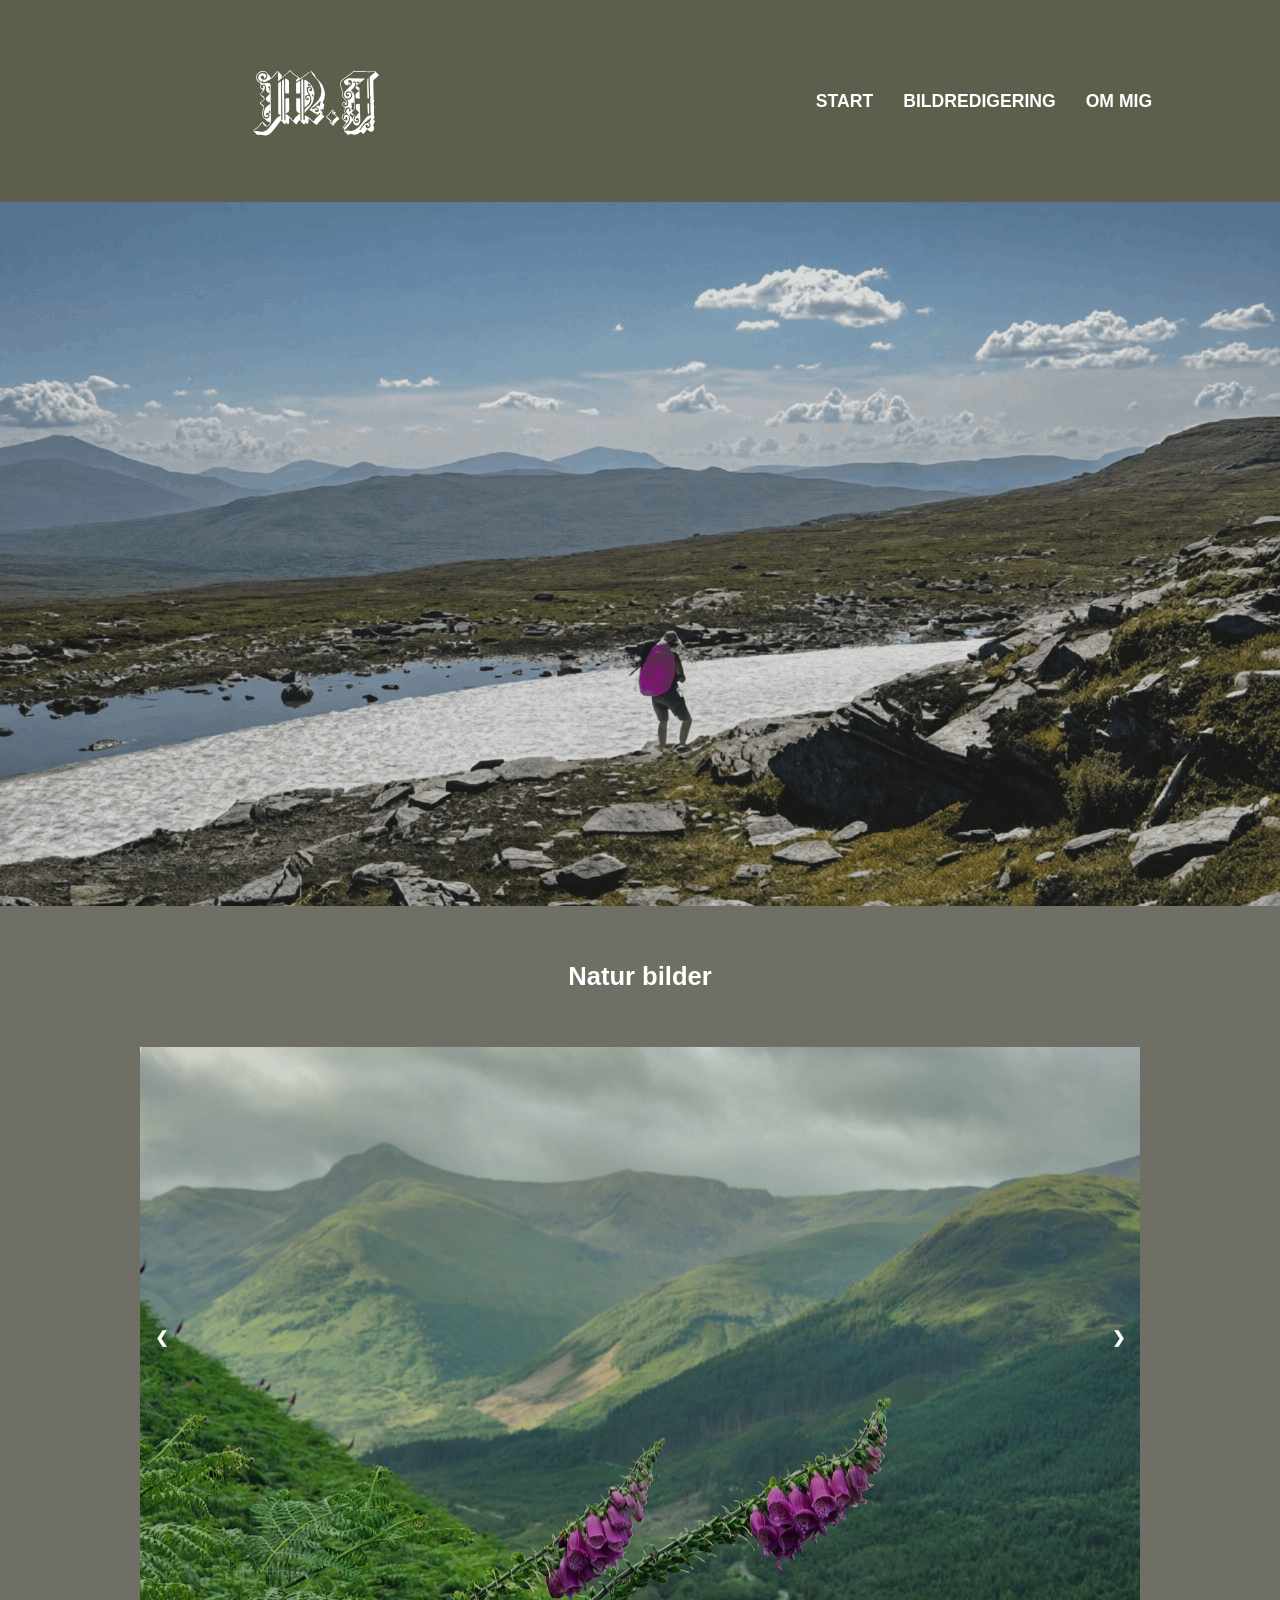
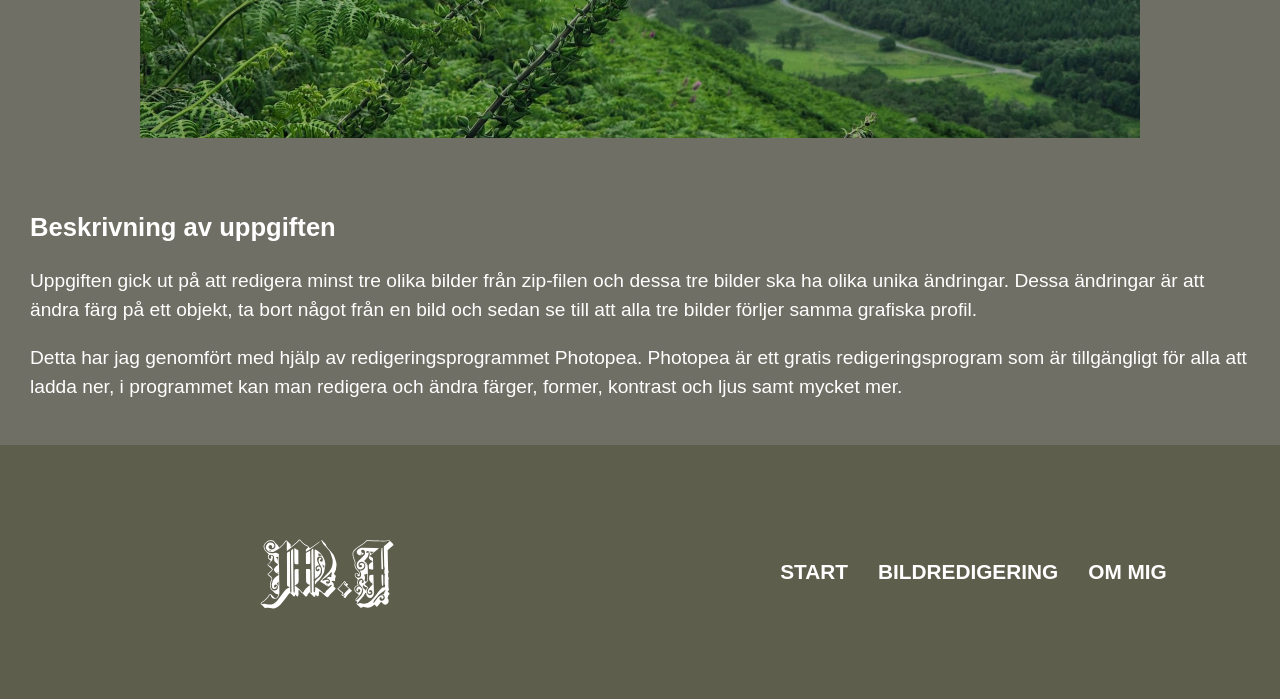
<file: index.html>
<!DOCTYPE html>
<html lang="sv">
    <head>
        <meta charset="UTF-8">
        <meta name="viewport" content="width=device-width initial-scale=1.0">
        <title>Bild redigering</title>
        <link rel="stylesheet" href="css/style.css">
        <script src="js/main.js" defer></script>
        <link rel="icon" type="images/png" sizes="32x32" href="images/favicon.png">
        <link rel="icon" type="images/x-icon" href="images/favicon.ico">
    </head>
    <body>
        <!--HEADERT-->
        <header>
            <div class="header-wrapper">
                <div class="logo-header">
                    <a href="index.html">
                        <img src="images/logo-vit.svg" alt="logotyp för MJ">
                    </a>
                </div>
                <div class="nav-header">
                    <nav>
                        <ul>
                            <li><a href="index.html">START</a></li>
                            <li><a href="bildredigering.html">BILDREDIGERING</a></li>
                            <li><a href="ommig.html">OM MIG</a></li>
                        </ul>
                    </nav>
                </div>
            </div>
        </header>
        <!--MAIN-->
        <main>
            <div class="container">
                <picture>
                    <source srcset="header.webp" type="images/webp">
                    <img src="images/header.png" alt="en människa som står framför snö mitt uppe på ett fjäll med utsikt av andra fjäll" loading="lazy">
                </picture>            </div>
            <section class="slideshow-container">
                <h1>Natur bilder</h1>
                <div class="mySlides fade">
                    <picture>
                        <source srcset="bildserie001.webp" type="images/webp">
                        <img src="images/bilserie001.jpg" alt="två rosa blommor som växer på ett berg fullt av grönska med andra gröna berg i bakgrunden" style="width:100%" loading="lazy">
                    </picture>
                </div>
                <div class="mySlides fade">
                    <picture>
                        <source srcset="bildserie002.webp" type="images/webp">
                        <img src="images/bilserie002.jpg" alt="en ko som ligger på gräs med ett berg och havet i bakgrunden" style="width:100%" loading="lazy">
                    </picture>
                </div>
                <div class="mySlides fade">
                    <picture>
                        <source srcset="bildserie003.webp" type="images/webp">
                        <img src="images/bilserie003.jpg" alt="en dykare under vatten med bubblor runt åvanför sig och dykaren håller i ett rep" style="width:100%" loading="lazy">
                    </picture>
                </div>
                <a class="prev" onclick="plusSlides(-1)">&#10094;</a>
                <a class="next" onclick="plusSlides(1)">&#10095;</a>
            </section>
            <br>
            <br>
            <section class="main-wrapper">
                <h2>Beskrivning av uppgiften</h2>
                <p>
                    Uppgiften gick ut på att redigera minst tre olika bilder från zip-filen och dessa tre bilder ska ha olika unika ändringar.
                    Dessa ändringar är att ändra färg på ett objekt, ta bort något från en bild och sedan se till att alla tre bilder förljer 
                    samma grafiska profil. 
                </p>
                <p>
                    Detta har jag genomfört med hjälp av redigeringsprogrammet Photopea. Photopea är ett gratis 
                    redigeringsprogram som är tillgängligt för alla att ladda ner, i programmet kan man redigera och ändra färger, former, 
                    kontrast och ljus samt mycket mer.
                </p>
            </section>
            <br>
        </main>
        <!--FOOTER-->
        <footer>
            <div class="footer-wrapper">
                <div class="logo-footer">
                    <a href="index.html">
                        <img src="images/logo-vit.svg" alt="logotyp för MJ">
                    </a>      
                </div>
                <!--FOOTER NAV-->
                <div class="nav-footer">
                    <nav>
                        <ul>
                            <li><a href="index.html">START</a></li>
                            <li><a href="bildredigering.html">BILDREDIGERING</a></li>
                            <li><a href="ommig.html">OM MIG</a></li>
                        </ul>
                    </nav>
                </div>
            </div>
        </footer>
    </body>
</html>
</file>
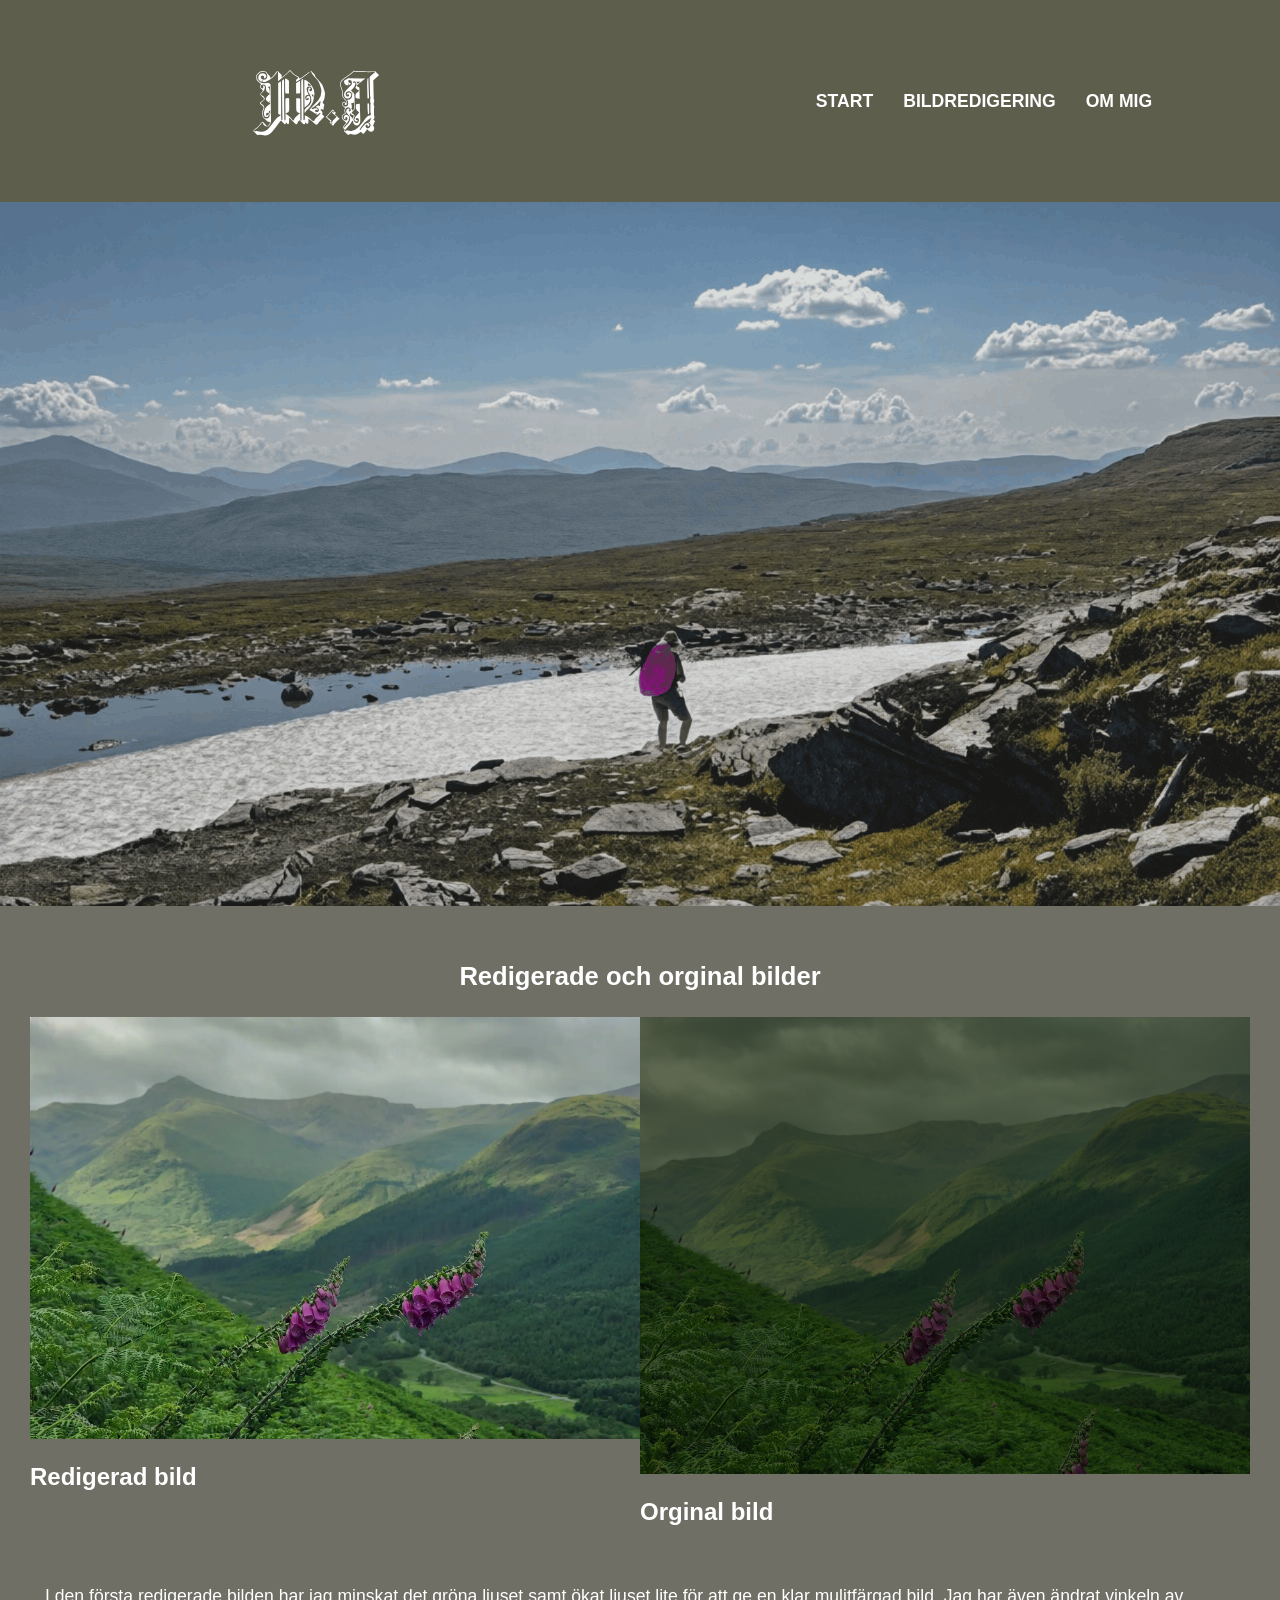
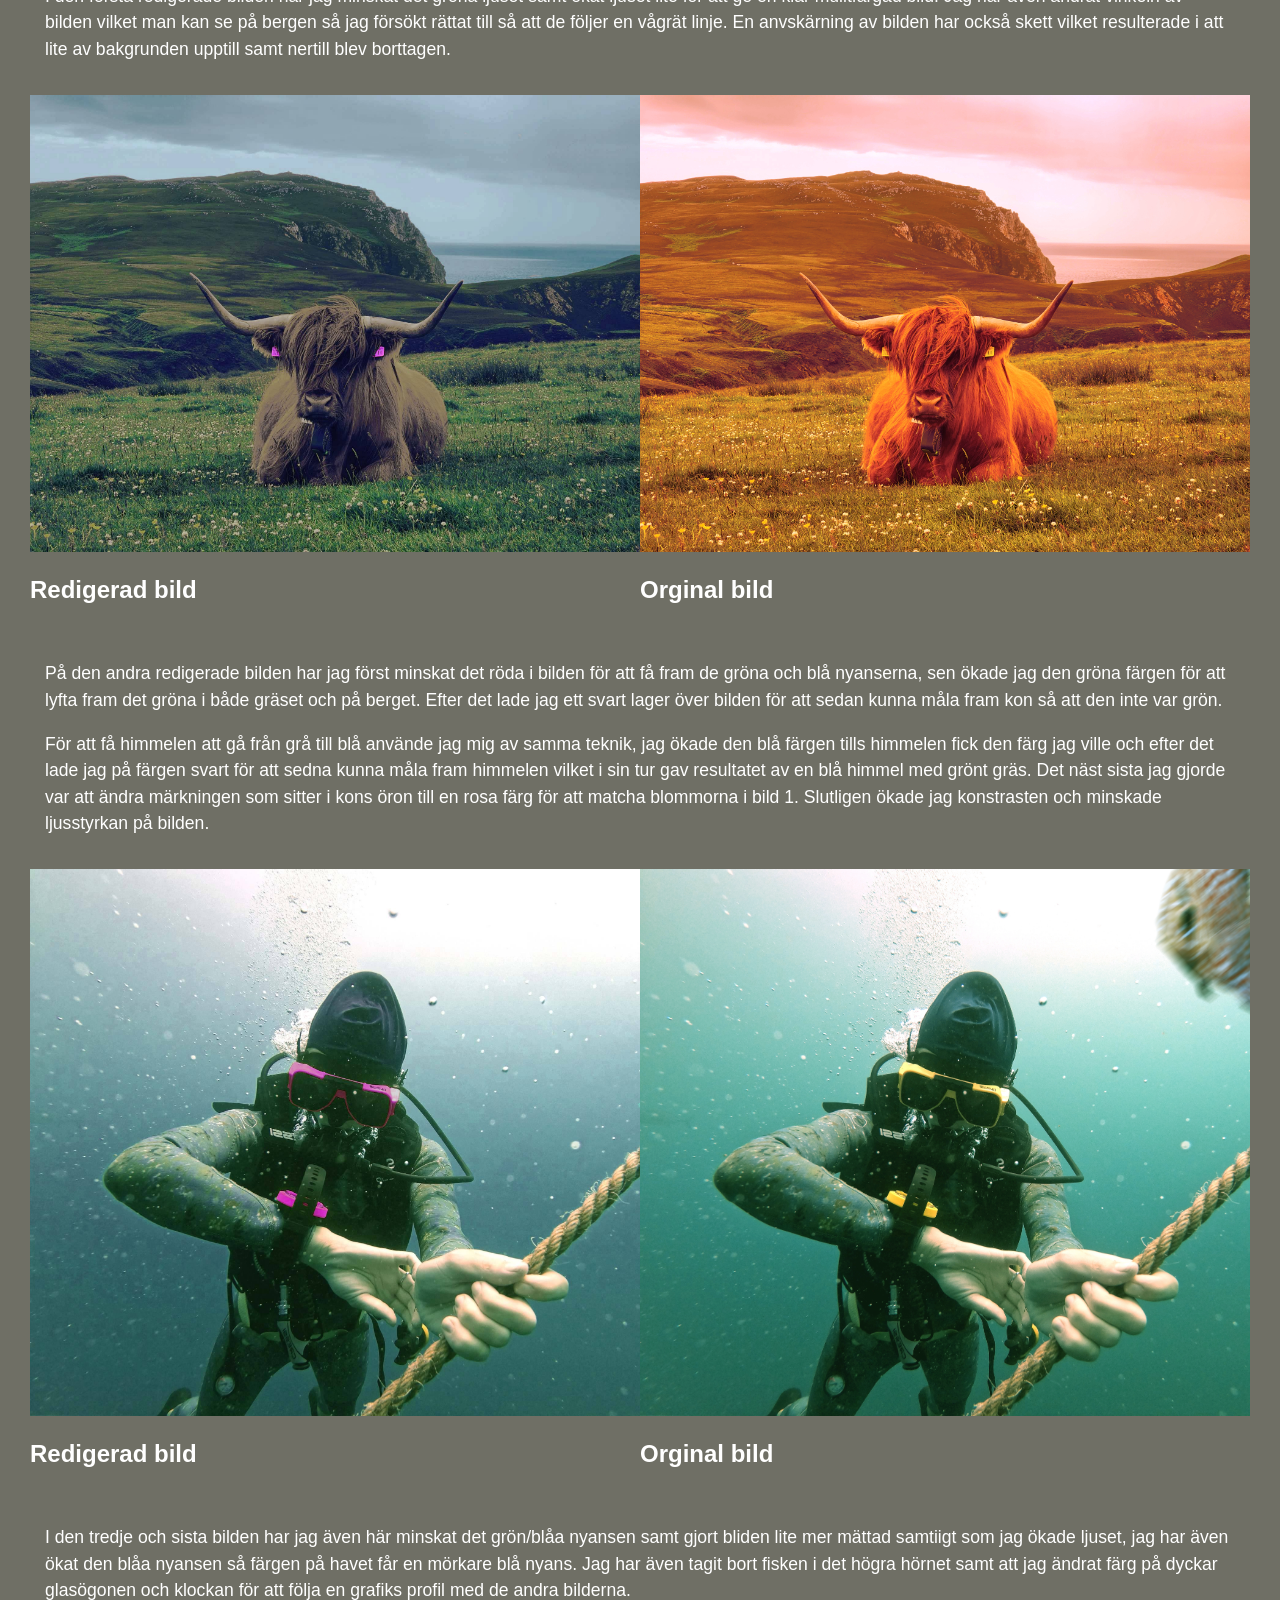
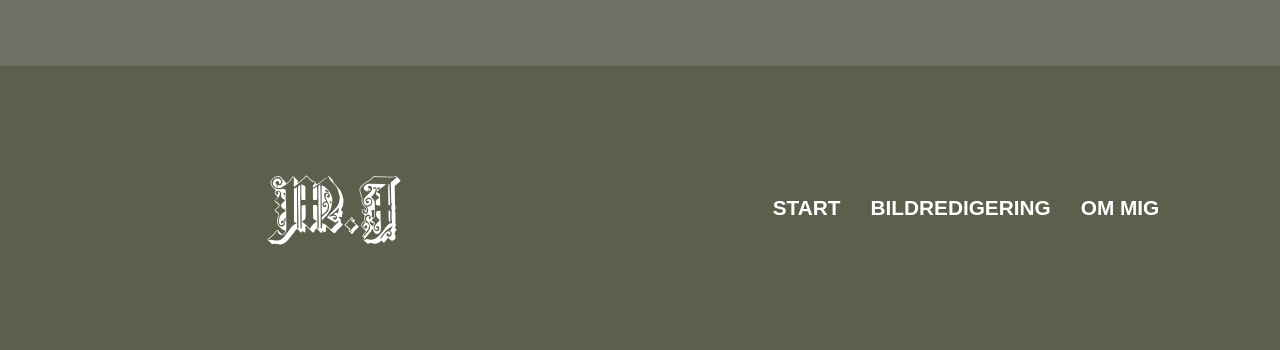
<file: bildredigering.html>
<!DOCTYPE html>
<html lang="sv">
    <head>
        <meta charset="UTF-8">
        <meta name="viewport" content="width=device-width initial-scake=1.0">
        <title>Bild redigering</title>
        <link rel="stylesheet" href="css/bild.css">
        <link rel="icon" type="images/png" sizes="32x32" href="images/favicon.png">
        <link rel="icon" type="images/x-icon" href="images/favicon.ico">
    </head>
    <body>
        <!--HEADER-->
        <header>
            <div class="header-wrapper">
                <div class="logo-header">
                    <a href="index.html">
                        <img src="images/logo-vit.svg" alt="logotyp för MJ">
                    </a>
                </div>
                <div class="nav-header">
                    <nav>
                        <ul>
                            <li><a href="index.html">START</a></li>
                            <li><a href="bildredigering.html">BILDREDIGERING</a></li>
                            <li><a href="ommig.html">OM MIG</a></li>
                        </ul>
                    </nav>
                </div>
            </div>
        </header>
        <!--MAIN-->
        <main>
            <div class="container">
                <picture>
                    <source srcset="header.webp" type="images/webp">
                    <img src="images/header.png" alt="en människa som står framför snö mitt uppe på ett fjäll med utsikt av andra fjäll" loading="lazy">
                </picture>
            </div>
            <div class="box">
                <section class="grid-container">
                    <h1>Redigerade och orginal bilder</h1>
                    <article class="card-grid1">
                        <picture>
                            <source srcset="bildserie001.webp" type="images/webp">
                            <img src="images/bilserie001.webp" alt="två rosa blommor som växer på ett berg fullt av grönska med andra gröna berg i bakgrunden" loading="lazy">
                        </picture>
                        <h2>Redigerad bild</h2>
                    </article>
                    <article class="card-grid2">
                        <picture>
                        
                            <img src="images/O-bildserie001.jpg" alt="två rosa blommor som växer på ett berg fullt av grönska med andra gröna berg i bakgrunden, hela bilden har nyansen grön" loading="lazy">
                        </picture>
                        <h2>Orginal bild</h2>
                    </article>
                    <div class="card-grid3">
                        <p>
                            I den första redigerade bilden har jag minskat det gröna ljuset samt ökat ljuset lite för att ge en klar 
                            mulitfärgad bild. Jag har även ändrat vinkeln av bilden vilket man kan se på bergen så jag försökt rättat 
                            till så att de följer en vågrät linje. En anvskärning av bilden har också skett vilket resulterade i att 
                            lite av bakgrunden upptill samt nertill blev borttagen.
                        </p>
                    </div>
                    <article class="card-grid4">
                        <picture>
                            <source srcset="bildserie002.webp" type="images/webp">
                            <img src="images/bilserie002.jpg" alt="en hårig ko med stora horn som ligger på gräs med ett berg och havet i bakgrunden" loading="lazy">
                        </picture>
                        <h2>Redigerad bild</h2>
                    </article>
                    <article class="card-grid5">
                        <picture>
                        
                            <img src="images/O-bildserie002.jpg" alt="en hårig ko med stora horn som ligger på gräs med ett berg och havet i bakgrunden, hela bilden har nyansen röd/orange" loading="lazy">
                        </picture>
                        <h2>Orginal bild</h2>
                    </article>
                    <div class="card-grid6">
                        <p>
                            På den andra redigerade bilden har jag först minskat det röda i bilden för att få fram de gröna och blå 
                            nyanserna, sen ökade jag den gröna färgen för att lyfta fram det gröna i både gräset och på berget. Efter 
                            det lade jag ett svart lager över bilden för att sedan kunna måla fram kon så att den inte var grön. 
                        </p>
                        <p>
                            För att få himmelen att gå från grå till blå använde jag mig av samma teknik, jag ökade den blå färgen 
                            tills himmelen fick den färg jag ville och efter det lade jag på färgen svart för att sedna kunna måla 
                            fram himmelen vilket i sin tur gav resultatet av en blå himmel med grönt gräs. Det näst sista jag gjorde 
                            var att ändra märkningen som sitter i kons öron till en rosa färg för att matcha blommorna i bild 1. 
                            Slutligen ökade jag konstrasten och minskade ljusstyrkan på bilden.
                        </p>
                    </div>
                    <article class="card-grid7">
                        <picture>
                            <source srcset="bildserie003.webp" type="images/webp">
                            <img src="images/bilserie003.jpg" alt="en människa ikädd dykarutrustning som är under vatten och håller i ett rep, personen kollar på sin rosa klocka" loading="lazy">
                        </picture>
                        <h2>Redigerad bild</h2>
                    </article>
                    <article class="card-grid8">
                        <picture>
                        
                            <img src="images/O-bilserie003.jpg" alt="en människa ikädd dykarutrustning som är under vatten och håller i ett rep, personen kollar på sin gula klocka medans man kan se en fisk suddigt i högra hörnet" loading="lazy">
                        </picture>
                        <h2>Orginal bild</h2>
                    </article>
                    <div class="card-grid9">
                        <p>
                            I den tredje och sista bilden har jag även här minskat det grön/blåa nyansen samt gjort bliden lite mer 
                            mättad samtiigt som jag ökade ljuset, jag har även ökat den blåa nyansen så färgen på havet får en mörkare 
                            blå nyans. Jag har även tagit bort fisken i det högra hörnet samt att jag ändrat färg på dyckar glasögonen 
                            och klockan för att följa en grafiks profil med de andra bilderna.
                        </p>
                    </div>
                </section>
            </div>
        </main>
        <footer>
            <div class="footer-wrapper">
                <div class="logo-footer">
                    <a href="index.html">
                        <img src="images/logo-vit.svg" alt="logotyp för MJ">
                    </a>      
                </div>
                <!--FOOTER NAV-->
                <div class="nav-footer">
                    <nav>
                        <ul>
                            <li><a href="index.html">START</a></li>
                            <li><a href="bildredigering.html">BILDREDIGERING</a></li>
                            <li><a href="ommig.html">OM MIG</a></li>
                        </ul>
                    </nav>
                </div>
            </div>
        </footer>
    </body>
</html>
</file>
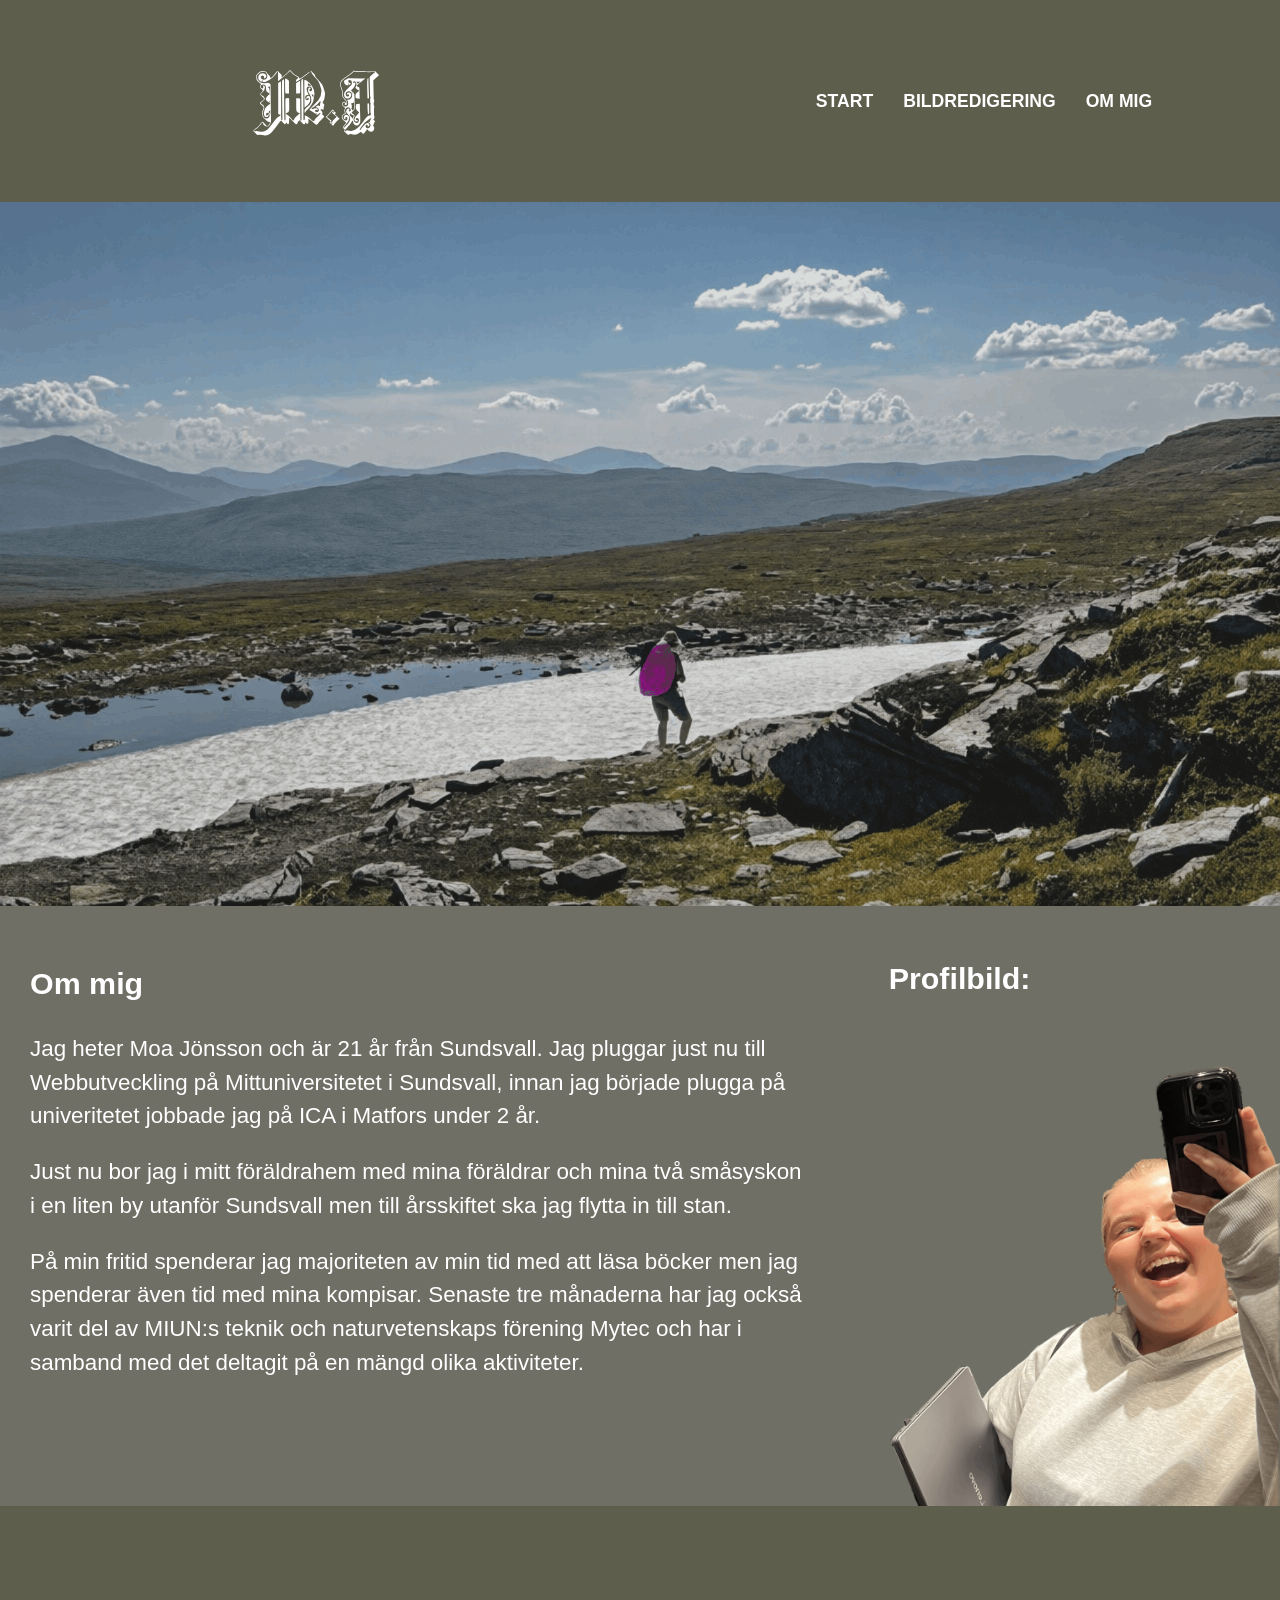
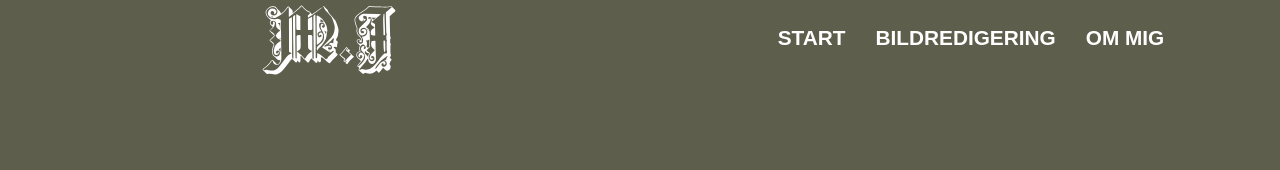
<file: ommig.html>
<!DOCTYPE html>
<html lang="sv">
    <head>
        <meta charset="UTF-8">
        <meta name="viewport" content="width=device-width initial-scake=1.0">
        <title>Bild redigering</title>
        <link rel="stylesheet" href="css/mig.css">
        <link rel="icon" type="images/png" sizes="32x32" href="images/favicon.png">
        <link rel="icon" type="images/x-icon" href="images/favicon.ico">
    </head>
    <body>
        <header>
            <div class="header-wrapper">
                <div class="logo-header">
                    <a href="index.html">
                        <img src="images/logo-vit.svg" alt="logotyp för MJ">
                    </a>
                </div>
                <div class="nav-header">
                    <nav>
                        <ul>
                            <li><a href="index.html">START</a></li>
                            <li><a href="bildredigering.html">BILDREDIGERING</a></li>
                            <li><a href="ommig.html">OM MIG</a></li>
                        </ul>
                    </nav>
                </div>
            </div>
        </header>
        <main>
            <div class="container">
                <picture>
                    <source srcset="header.webp" type="images/webp">
                    <img src="images/header.png" alt="en människa som står framför snö mitt uppe på ett fjäll med utsikt av andra fjäll" loading="lazy">
                </picture>            </div>
            <div class="grid-container">
                <section class="main-wrapper">
                    <h1>Om mig</h1>
                    <p>
                        Jag heter Moa Jönsson och är 21 år från Sundsvall. Jag pluggar just nu till Webbutveckling på 
                        Mittuniversitetet i Sundsvall, innan jag började plugga på univeritetet jobbade jag på ICA 
                        i Matfors under 2 år. 
                    </p>
                    <p>
                        Just nu bor jag i mitt föräldrahem med mina föräldrar och mina två småsyskon
                        i en liten by utanför Sundsvall men till årsskiftet ska jag flytta in till stan.
                    </p>
                    <p>
                        På min fritid spenderar jag majoriteten av min tid med att läsa böcker men jag spenderar även tid med mina kompisar. 
                        Senaste tre månaderna har jag också varit del av MIUN:s teknik och naturvetenskaps förening 
                        Mytec och har i samband med det deltagit på en mängd olika aktiviteter.
                    </p>
                </section>
                <section class="side-wrapper">
                    <h2>Profilbild:</h2>
                    <picture>
                        <source srcset="profilbild.webp" type="images/webp">
                        <img src="images/profilbild.png" alt="utklipt bild på mig, bilden är tagen i en spegel och visar Moa som ler och håller i en dator" loading="lazy">
                    </picture>
                </section>
            </div>
        </main>
        <footer>
            <div class="footer-wrapper">
                <div class="logo-footer">
                    <a href="index.html">
                        <img src="images/logo-vit.svg" alt="logotyp för MJ">
                    </a>      
                </div>
                <!--FOOTER NAV-->
                <div class="nav-footer">
                    <nav>
                        <ul>
                            <li><a href="index.html">START</a></li>
                            <li><a href="bildredigering.html">BILDREDIGERING</a></li>
                            <li><a href="ommig.html">OM MIG</a></li>
                        </ul>
                    </nav>
                </div>
            </div>
        </footer>
    </body>
</html>
</file>
<file: css/style.css>
* {
    box-sizing: border-box;
    font-family:Arial, Helvetica, sans-serif;
    color: white;
}

body {
    margin: 0;
    background-color: rgb(111, 111, 101);
    line-height: 1.5;
}

header {
    background-color: rgb(94, 94, 77);
}

img {
    max-width: 100%;
    height: auto;
    display: block;
}

/* HEADER */
.header-wrapper {
    display: flex;
    flex-direction: column;
    justify-content: space-between;
    align-items: center;
}

.header-wrapper img {
    max-height: 170px;
    max-width: 200px;
}

/* HEADER NAV */
nav ul {
    display: flex;
    flex-direction: row;
    list-style-type: none;
    text-align: center;
    justify-content: center;
    gap: 30px;
}

nav ul li a {
    color: white;
    text-decoration: none;
    font-size: 1.1em;
    font-weight: bold;
}

/* MAIN */
.container {
    align-items: center;
}

/* BILDSPELET */

.slideshow-container {
    max-width: 1000px;
    position: relative;
    margin: auto;
}

.slideshow-container h1 {
    font-size: 1.6rem;
    padding: 30px;
    text-align: center;
}

.mySlides {
    display: flex;
    flex-direction: column-reverse;
    justify-content: center;
}

.prev, .next {
    cursor: pointer;
    position: absolute;
    top: 50%;
    width: auto;
    margin-top: -22px;
    padding: 15px;
    color: white;
    font-weight: bold;
    font-size: 1rem;
    transition: 0.7s ease;
    border-radius: 0 3px 3px 0;
    user-select: none;
}

.next {
    right: 0;
    border-radius: 3px 0 0 3px;
}

.prev:hover, .next:hover {
    background-color: rgb(0,0,0,0.8);
}

.fade {
    animation-name: fade;
    animation-duration: 1.5s;
}

@keyframes fade {
    from {opacity: .4}
    to {opacity: 1}
}

.main-wrapper h2 {
    font-size: 1.6rem;
    padding: 0 30px 0 30px;
}

.main-wrapper p {
    font-size: 1.2rem;
    padding: 0 30px 0 30px;
}

/* FOOTER */
footer {
    background-color: rgb(94, 94, 77);
    padding: 5px;
}

.footer-wrapper {
    display: flex;
    flex-direction: column;
    justify-content: center;
    margin: 1rem;
}

.footer-wrapper img {
    max-height: 180px;
    max-width: 210px;
}

.logo-footer {
    display: flex;
    flex-direction: column;
    align-items: center;
    justify-content: center;
    margin: 1rem;
}

/* FOOTER NAV */
footer nav ul {
    display: flex;
    flex-direction: row;
    list-style-type: none;
    text-align: center;
    justify-content: center;
    gap: 10px;
}

footer nav ul li a {
    color: white;
    text-decoration: none;
    font-size: 1.1em;
    font-weight: bold;
}

/* DESKTOP */
@media(min-width: 1000px) {
    .header-wrapper {
        display: grid;
        grid-template-columns: 1fr 1fr;
        grid-template-areas:
        "logo-header nav-header";
        flex-direction: row;
        justify-content: space-between;
        align-items: center;
        gap: 1rem;
    }

    .logo-header {
        grid-area: logo-header;
        display: flex;
        flex-direction: column;
        align-items: center;
        justify-content: center;
        margin: 1rem;
    }

    .header-wrapper nav {
        grid-area: nav-header;
        display: flex;
        flex-direction: row;
        list-style-type: none;
        text-align: center;
        justify-content: center;
        gap: 20px;
    }
    
    .nav-header {
        grid-area: nav-header;
    }

    .nav-header nav ul li a {
        color: white;
        text-decoration: none;
        font-size: 1.1em;
        font-weight: bold;
    }
    
    .mySlides img {
        max-height: 700px;
    }

    .footer-wrapper {
        display: grid;
        grid-template-columns: 2fr 2fr;
        grid-template-areas:
        "logo-footer nav-footer";
        align-items: center;
        gap: 1rem;
    }

    .logo-footer {
        grid-area: logo-footer;
        justify-content: flex-start;
        margin: 1rem 0;
    }

    .nav-footer {
        grid-area: nav-footer;
        justify-content: flex-start;
    }

    footer nav ul {
        gap: 30px;
    }

    .nav-footer ul li a {
        font-size: 1.3em;
    }
}
</file>
<file: css/bild.css>
* {
    box-sizing: border-box;
    font-family:Arial, Helvetica, sans-serif;
    color: white;
}

body {
    margin: 0;
    background-color: rgb(111, 111, 101);
}

header {
    background-color: rgb(94, 94, 77);
}

img {
    max-width: 100%;
    height: auto;
    display: block;
}

/* HEADER */
.header-wrapper {
    display: flex;
    flex-direction: column;
    justify-content: space-between;
    align-items: center;
}

.header-wrapper img {
    max-height: 170px;
    max-width: 200px;
}

/* NAV */
nav ul {
    display: flex;
    flex-direction: row;
    list-style-type: none;
    text-align: center;
    justify-content: center;
    gap: 30px;
}

nav ul li a {
    color: white;
    text-decoration: none;
    font-size: 1.1em;
    font-weight: bold;
}

/* MAIN */
main {
    line-height: 1.5;
}

.box {
    padding: 20px;
}

.container img {
    width: 100%;
}

.grid-container {
    padding: 10px 10px;
}

.grid-container h1 {
    text-align: center;
    font-size: 1.6rem;
}

.grid-container p {
    font-size: 1.1em;
    line-height: 1.5;
}

/* FOOTER */
footer {
    background-color: rgb(94, 94, 77);
    padding: 20px 20px;
}

.footer-wrapper {
    display: flex;
    flex-direction: column;
    align-items: center;
    margin: 1rem;
}

.footer-wrapper img {
    max-height: 180px;
    max-width: 210px;
}

.logo-footer {
    display: flex;
    flex-direction: column;
    align-items: center;
    justify-content: center;
    margin: 1rem;
}

/* FOOTER NAV */
footer nav ul {
    display: flex;
    flex-direction: row;
    list-style-type: none;
    text-align: center;
    justify-content: center;
    gap: 10px;
}

footer nav ul li a {
    color: white;
    text-decoration: none;
    font-size: 1.1em;
    font-weight: bold;
}

/* DESKTOP */
@media(min-width: 1000px) {
    /* HEADER */
    .header-wrapper {
        display: grid;
        grid-template-columns: 1fr 1fr;
        grid-template-areas:
        "logo-header nav-header";
        flex-direction: row;
        justify-content: space-between;
        align-items: center;
        gap: 1rem;
    }

    .logo-header {
        grid-area: logo-header;
        display: flex;
        flex-direction: column;
        align-items: center;
        justify-content: center;
        margin: 1rem;
    }
    
    .nav-header {
        grid-area: nav-header;
        display: flex;
        flex-direction: row;
        list-style-type: none;
        text-align: center;
        justify-content: center;
        gap: 20px;
    }

    .nav-header nav ul li a {
        color: white;
        text-decoration: none;
        font-size: 1.1em;
        font-weight: bold;
    }
   
    /* BILDER */
    .grid-container {
        display: grid;
        grid-template-columns: 1fr 1fr;
        grid-template-areas:
        "h1 h1"
        "card-grid1 card-grid2"
        "card-grid3 card-grid3"
        "card-grid4 card-grid5"
        "card-grid6 card-grid6"
        "card-grid7 card-grid8"
        "card-grid9 card-grid9";
    }

    .grid-container h1 {
        grid-area: h1;
    }

    .card-grid1 {
        grid-area: card-grid1;
    }

    .card-grid2 {
        grid-area: card-grid2;
    }

    .card-grid3 {
        grid-area: card-grid3;
        padding: 15px;
    }

    .card-grid3 p {
        font-size: 1.1rem;
    }

    .card-grid4 {
        grid-area: card-grid4;
    }

    .card-grid5 {
        grid-area: card-grid5;
    }

    .card-grid6 {
        grid-area: card-grid6;
        padding: 15px;
    }

    .card-grid6 p {
        font-size: 1.1rem;
    }

    .card-grid7 {
        grid-area: card-grid7;
    }

    .card-grid8 {
        grid-area: card-grid8;
    }

    .card-grid9 {
        grid-area: card-grid9;
        padding: 15px;
    }

    .card-grid9 p {
        font-size: 1.1rem;
    }

    /* FOOTER */
    .footer-wrapper {
        display: grid;
        grid-template-columns: 2fr 2fr;
        grid-template-areas:
        "logo-footer nav-footer";
        align-items: center;
        justify-content: space-between;
        gap: 1rem;
    }

    .logo-footer {
        grid-area: logo-footer;
        justify-content: flex-start;
        margin: 1rem 0;
    }

    .nav-footer {
        grid-area: nav-footer;
        text-align: center;
    }

    footer nav ul {
        gap: 30px;
    }

    .nav-footer ul li a {
        font-size: 1.3em;
    }
}
</file>
<file: css/mig.css>
* {
    box-sizing: border-box;
    font-family:Arial, Helvetica, sans-serif;
    color: white;
}

body {
    margin: 0;
    background-color: rgb(111, 111, 101);
}

header {
    background-color: rgb(94, 94, 77);
}

img {
    max-width: 100%;
    height: auto;
    display: block;
}

/* HEADER */
.header-wrapper {
    display: flex;
    flex-direction: column;
    justify-content: space-between;
    align-items: center;
}

.header-wrapper img {
    max-height: 170px;
    max-width: 200px;
}

.main-wrapper {
    line-height: 1.5;
}

/* HEADER NAV */
nav ul {
    display: flex;
    flex-direction: row;
    list-style-type: none;
    text-align: center;
    justify-content: center;
    gap: 30px;
}

nav ul li a {
    color: white;
    text-decoration: none;
    font-size: 1.1em;
    font-weight: bold;
}

/* MAIN */
.grid-container {
    display: flex;
    flex-direction: column;
    justify-content: space-between;
    gap: 1rem;
}

.main-wrapper {
    padding: 15px;
}

.main-wrapper h1 {
    font-size: 1.6rem;
}

.main-wrapper p {
    font-size: 1.1rem;
}

.side-wrapper h2 {
    font-size: 1.6rem;
    padding: 15px;
}

/* FOOTER */
footer {
    background-color: rgb(94, 94, 77);
    padding: 10px;
}

.footer-wrapper {
    display: flex;
    flex-direction: column;
    justify-content: center;
    margin: 1rem;
}

.footer-wrapper img {
    max-height: 180px;
    max-width: 210px;
}

.logo-footer {
    display: flex;
    flex-direction: column;
    align-items: center;
    justify-content: center;
    margin: 1rem;
}

/* FOOTER NAV */
footer nav ul {
    display: flex;
    flex-direction: row;
    list-style-type: none;
    text-align: center;
    justify-content: center;
    gap: 10px;
}

footer nav ul li a {
    color: white;
    text-decoration: none;
    font-size: 1.1em;
    font-weight: bold;
}

/* DESKTOP */
@media(min-width: 1000px) {
    /* HEADER */
    .header-wrapper {
        display: grid;
        grid-template-columns: 1fr 1fr;
        grid-template-areas:
        "logo-header nav-header";
        flex-direction: row;
        justify-content: space-between;
        align-items: center;
        gap: 1rem;
    }

    .logo-header {
        grid-area: logo-header;
        display: flex;
        flex-direction: column;
        align-items: center;
        justify-content: center;
        margin: 1rem;
    }

    .nav-header {
        grid-area: nav-header;
        display: flex;
        flex-direction: row;
        list-style-type: none;
        text-align: center;
        justify-content: center;
        gap: 20px;
    }

    .nav-header nav ul li a {
        color: white;
        text-decoration: none;
        font-size: 1.1em;
        font-weight: bold;
    }

    .grid-container {
        display: grid;
        grid-template-columns: 2fr 1fr;
        grid-template-areas:
        "main-wrapper side-wrapper";
        justify-content: space-between;
        gap: 1rem;
    }

    .main-wrapper {
        grid-area: main-wrapper;
        padding: 30px;
    }

    .main-wrapper h1 {
        font-size: 1.9rem;
    }

    .main-wrapper p {
        font-size: 1.4rem;
    }

    .side-wrapper {
        grid-area: side-wrapper;
    }

    .side-wrapper h2 {
        font-size: 1.9rem;
        padding: 30px;
    }

    /* FOOTER */
    .footer-wrapper {
        display: grid;
        grid-template-columns: 2fr 2fr;
        grid-template-areas:
        "logo-footer nav-footer";
        align-items: center;
        justify-content: space-between;
        gap: 1rem;
    }

    .logo-footer {
        grid-area: logo-footer;
        justify-content: flex-start;
        margin: 1rem 0;
    }

    .nav-footer {
        grid-area: nav-footer;
        text-align: center;
    }

    footer nav ul {
        gap: 30px;
    }

    .nav-footer ul li a {
        font-size: 1.3em;
    }
}
</file>
